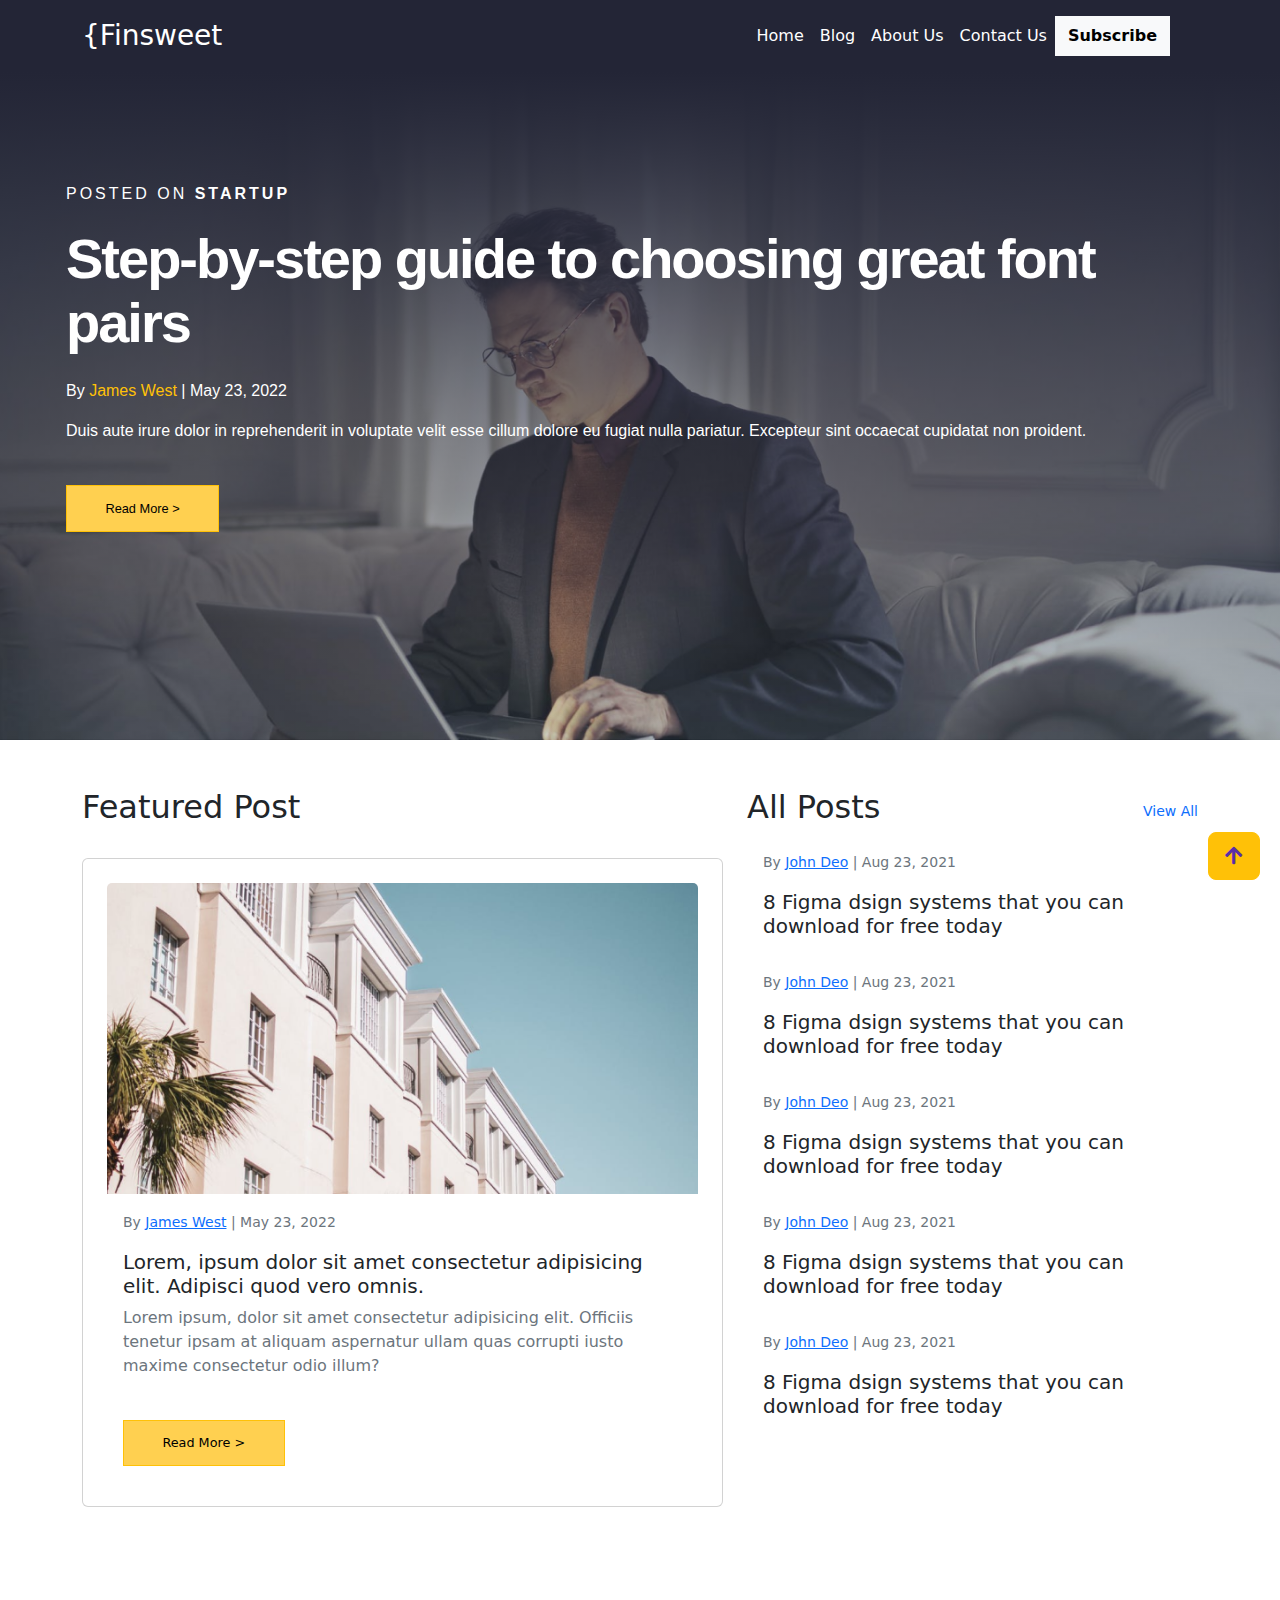
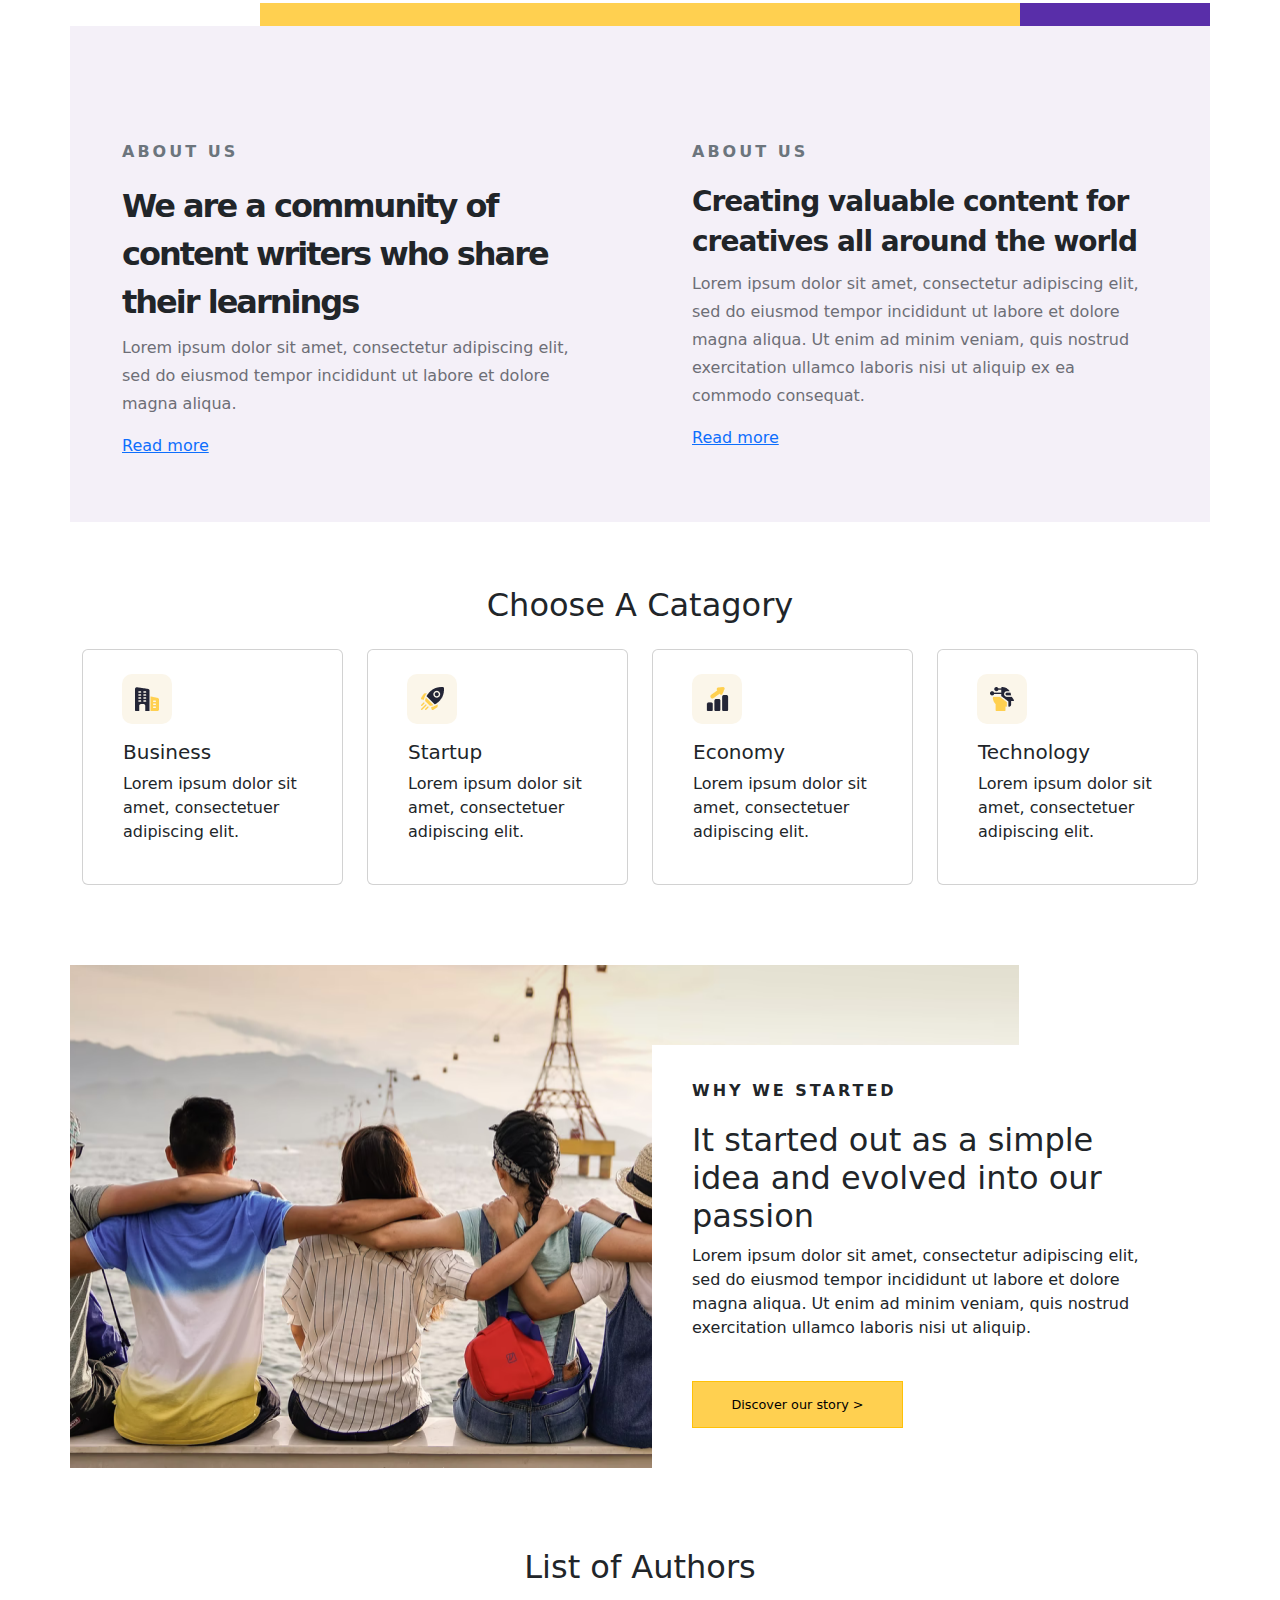
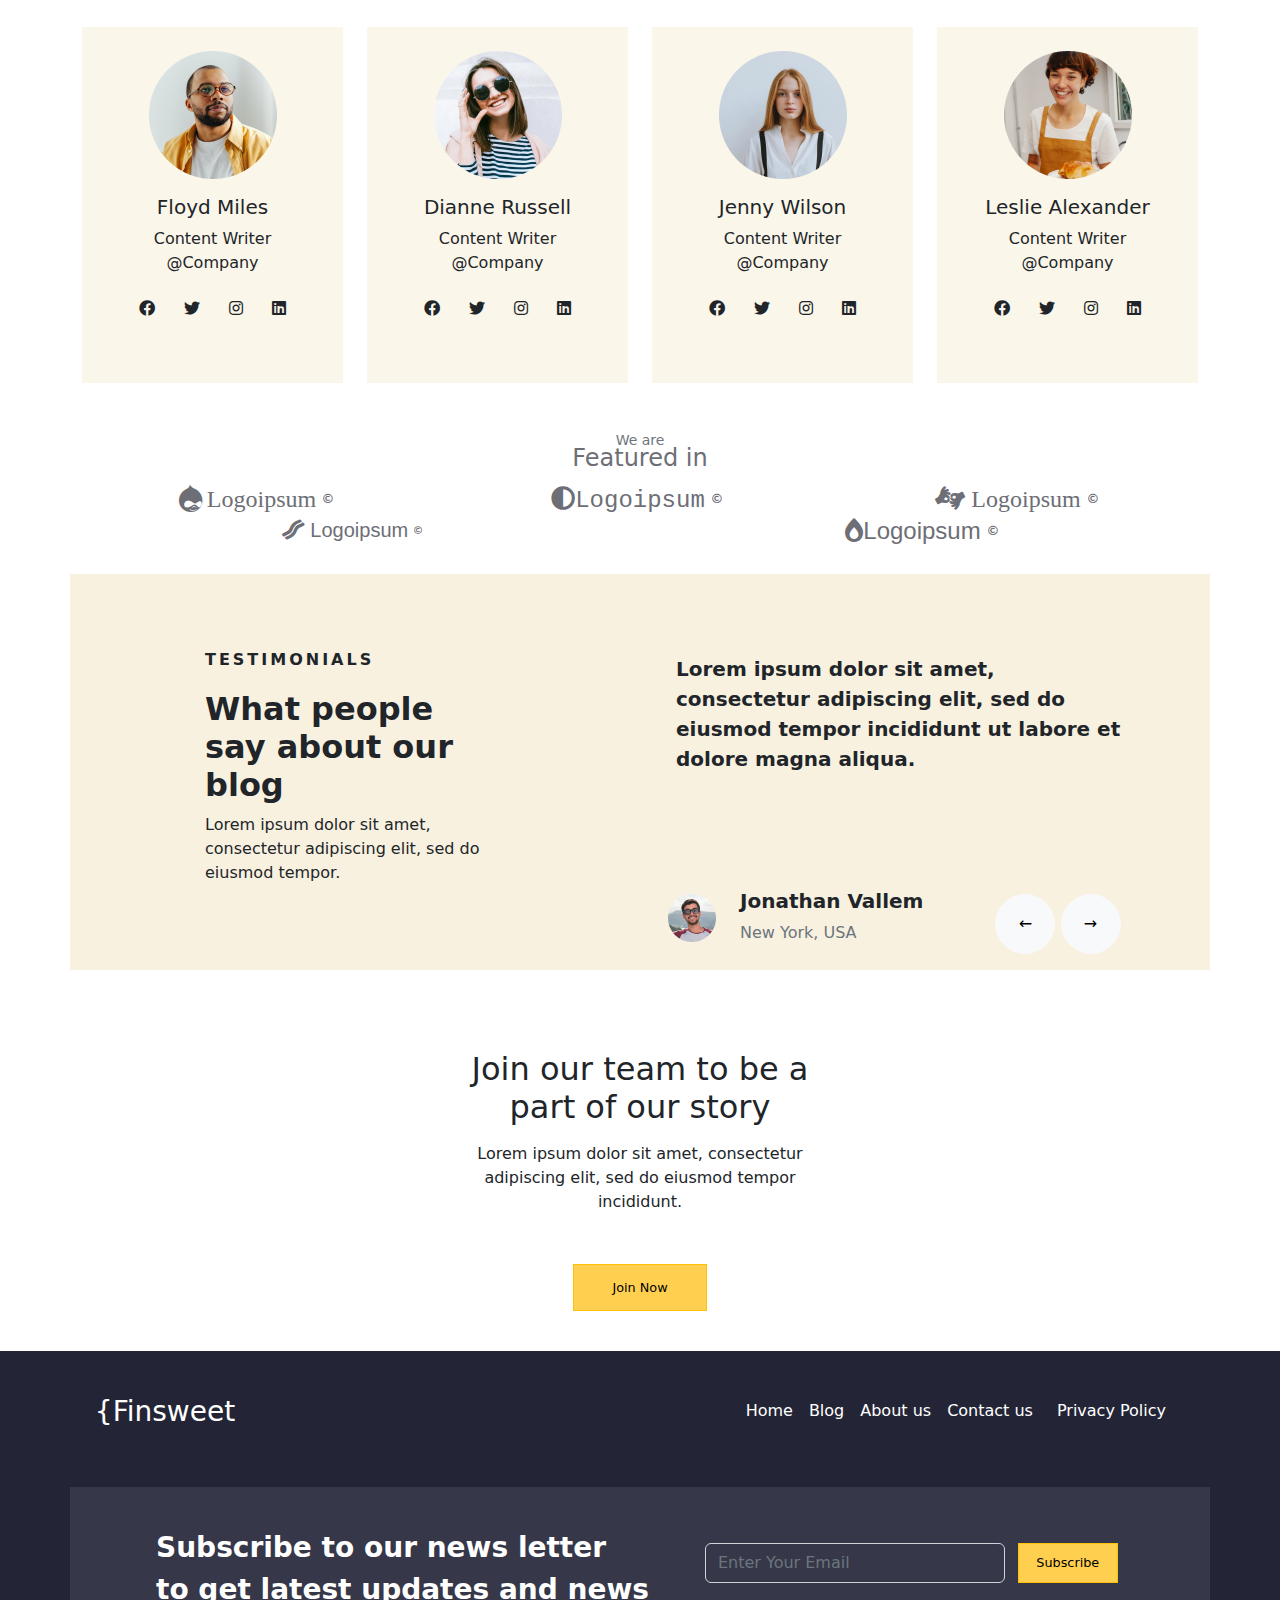
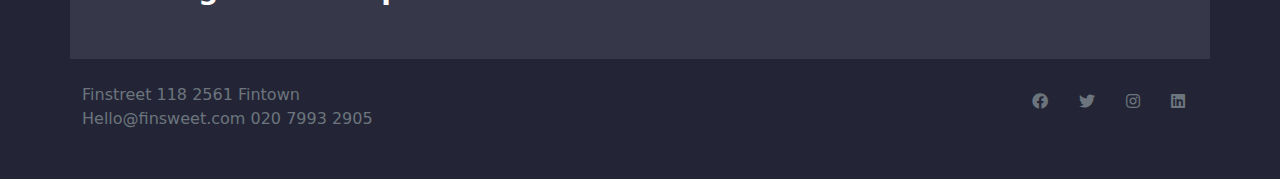
<file: My project/index.html>
<!DOCTYPE html>
<html lang="en">
<head>
    <meta charset="UTF-8">
    <meta http-equiv="X-UA-Compatible" content="IE=edge">
    <meta name="viewport" content="width=device-width, initial-scale=1.0">
    <link rel="stylesheet" href="styles.scss">
    <link rel="stylesheet" href="styles.css">
    <link rel="stylesheet" href="css/bootstrap.min.css">
    <link rel="stylesheet" href="https://use.fontawesome.com/releases/v5.7.1/css/all.css">
    <title>Home_finsweet</title>

</head>
<body>
<div class="start">
    <div class="container">
    <nav class="navbar navbar-expand-md" style="background-color: #232536;">
        <a class="navbar-brand fs-3" href="#">{Finsweet</a>
            <button class="navbar-toggler" type="button" data-bs-toggle="collapse" data-bs-target="#navbarSupportedContent" aria-controls="navbarSupportedContent" aria-expanded="" aria-label="Переключатель навигации">
                <span class="navbar-toggler-icon"></span>
              </button>
          <div class="collapse navbar-collapse justify-content-end" id="navbarSupportedContent">
            <ul class="nav p-2">
                <li class="nav-item ">
                    <a class="nav-link p-2" aria-current="page" href="#">Home</a>
                </li>
                <li class="nav-item">
                    <a class="nav-link p-2" href="index2.html">Blog</a>
                </li>
                <li class="nav-item">
                    <a class="nav-link p-2" href="#">About Us</a>
                </li>
                <li class="nav-item">
                    <a class="nav-link p-2" href="#">Contact Us</a>
                </li>
                <li class="nav-item">
                    <button type="button " class="btn btn-light">Subscribe</button>
                </li>
            </ul>
          </div>
      </nav>
</div>
</div>
<div class="fluid">
<div class="container-fluid">
    <div class="container">
        <div class=> <h6>Posted on <span>startup</span></h6> </div>
        <div class="d-flex"><h1>Step-by-step guide to choosing great font pairs</h1></div>
        <div class=>By <a class="text-warning text-decoration-none" href=""> James West</a>  |  May 23, 2022 </div>
        <div class="">Duis aute irure dolor in reprehenderit in voluptate velit esse cillum dolore eu fugiat nulla pariatur. Excepteur sint occaecat cupidatat non proident.</div>
        <button type="button" class="btn btn-warning">Read More ></button>
    </div>
</div>
</div>
<div class="container mt-5">
    <div class="row">
        <div class="col-12 col-md-7">
            <h2 class="pb-4">Featured Post</h2>
                <div class="card mb-3">
                    <img src="card1.png" class="card-img-top" alt="...">
                    <div class="card-body">
                        <p class="card-text"><small class="text-muted">By <a class="text-prime"> James West</a>  |  May 23, 2022</small></p>
                        <h5 class="card-title">Lorem, ipsum dolor sit amet consectetur adipisicing elit. Adipisci quod vero omnis.</h5>
                        <p class="card-text text-muted">Lorem ipsum, dolor sit amet consectetur adipisicing elit. Officiis tenetur ipsam at aliquam aspernatur ullam quas corrupti iusto maxime consectetur odio illum?</p>
                        <button type="button" class="btn btn-warning">Read More ></button>
                    </div>
                </div>
        </div>
        <div class="col-12 col-md-5 ">
            <div class="d-flex justify-content-between align-items-center">
                <div><h2>All Posts</h2> </div>
                <div><small class="text-muted"><a class="text-prime text-decoration-none" href="">View All</a></small></div>
            </div>
            <div class="kard">
            <div class="p-3">
                <div class="card-body">
                    <p class="card-text"><small class="text-muted">By 
                        <a class="text-prime">John Deo</a>  |  Aug 23, 2021</small></p>
                    <h5 class="card-title">8 Figma dsign systems that you can download for free today</h5>
                </div>
            </div>
            <div class="p-3">
                <div class="card-body">
                    <p class="card-text"><small class="text-muted">By <a class="text-prime">John Deo</a>  |  Aug 23, 2021</small></p>
                    <h5 class="card-title">8 Figma dsign systems that you can download for free today</h5>
                </div>
            </div>
            <div class="p-3">
                <div class="card-body">
                    <p class="card-text"><small class="text-muted">By <a class="text-prime">John Deo</a>  |  Aug 23, 2021</small></p>
                    <h5 class="card-title">8 Figma dsign systems that you can download for free today</h5>
                </div>
            </div>
            <div class="p-3">
                <div class="card-body">
                    <p class="card-text"><small class="text-muted">By <a class="text-prime">John Deo</a>  |  Aug 23, 2021</small></p>
                    <h5 class="card-title">8 Figma dsign systems that you can download for free today</h5>
                </div>
            </div>
            <div class="p-3">
                <div class="card-body">
                    <p class="card-text"><small class="text-muted">By <a class="text-prime">John Deo</a>  |  Aug 23, 2021</small></p>
                    <h5 class="card-title">8 Figma dsign systems that you can download for free today</h5>
                </div>
            </div>
        </div>
        </div>
    </div>
</div>
<div class="space">
    <div class="container">
        <div class="row">
            <div class="col-2 d-inline-block"></div>
            <div class="col-8 d-inline-block" style="background-color:#FFD050; height: 23px;"><pre> </pre></div>
            <div class="col-2 d-inline-block" style="background-color:#592EA9; height: 23px;"><pre> </pre></div>
        </div>
    </div>
    <div class="container"style="background-color:#F4F0F8">
        <div class="row">
            <div class="col-12 col-md-6">
                <div class="card"style="background-color:#F4F0F8">
                    <div class="card-body">
                        <p class="card-subtitle text-muted">ABOUT US</p>
                        <h5 class="card-title">We are a community of content writers who share their learnings</h5>
                        <p class="card-text">Lorem ipsum dolor sit amet, consectetur adipiscing elit, sed do eiusmod tempor incididunt ut labore et dolore magna aliqua.</p>
                        <a href="#" class="card-link">Read more</a>
                    </div>
                </div>
            </div>
            <div class="col-12 col-md-6">
                <div class="card" style="background-color:#F4F0F8">
                    <div class="card-body">
                        <p class="card-subtitle text-muted">ABOUT US</p>
                        <h6 class="card-title">Creating valuable content for creatives all around the world</h6>
                        <p class="card-text">Lorem ipsum dolor sit amet, consectetur adipiscing elit, sed do eiusmod tempor incididunt ut labore et dolore magna aliqua. Ut enim ad minim veniam, quis nostrud exercitation ullamco laboris nisi ut aliquip ex ea commodo consequat.</p>
                        <a href="#" class="card-link">Read more</a>
                    </div>
                </div>
            </div>
        </div>
    </div>
</div>
<div class="spacein">
    <div class="container">
        <div class="choose text-center"><h2>Choose A Catagory</h2></div>
        <div class="row">
            <div class="col col-md-6 col-lg-3 pt-2">
                <div class="card">
                    <div class="icon"><img src="Icon.png" alt=""></div>
                    <div class="card-body">
                        <h5 class="card-title">Business</h5>
                        <p class="card-text">Lorem ipsum dolor sit amet, consectetuer adipiscing elit.</p>
                    </div>
                </div>
            </div>
            <div class="col col-md-6 col-lg-3 pt-2">
                <div class="card">
                    <div class="icon"><img src="Icon2.png" alt=""></div>
                    <div class="card-body">
                        <h5 class="card-title">Startup</h5>
                        <p class="card-text">Lorem ipsum dolor sit amet, consectetuer adipiscing elit.</p>
                    </div>
                </div>
            </div>
            <div class="col col-md-6 col-lg-3 pt-2">
                <div class="card">
                    <div class="icon"><img src="Icon3.png" alt=""></div>
                    <div class="card-body">
                        <h5 class="card-title">Economy</h5>
                        <p class="card-text">Lorem ipsum dolor sit amet, consectetuer adipiscing elit.</p>
                    </div>
                </div>
            </div>
            <div class="col col-md-6 col-lg-3 pt-2">
                <div class="card">
                    <div class="icon"><img src="Icon4.png" alt=""></div>
                    <div class="card-body">
                        <h5 class="card-title">Technology</h5>
                        <p class="card-text">Lorem ipsum dolor sit amet, consectetuer adipiscing elit.</p>
                    </div>
                </div>
            </div>
        </div>
    </div>
</div>
<div class="started">
    <div class="container"style="">
        <div class="row">
            <div class="col-md-6">        
                <div class=""><pre> </pre></div></div>
            <div class="col-md-6 align-self-end">
                <div class="card">
                    <div class="card-body">
                        <p class="card-subtitle">WHY WE STARTED</p>
                        <h2 class="card-title">It started out as a simple idea and evolved into our passion</h2>
                        <p class="card-text">Lorem ipsum dolor sit amet, consectetur adipiscing elit, sed do eiusmod tempor incididunt ut labore et dolore magna aliqua. Ut enim ad minim veniam, quis nostrud exercitation ullamco laboris nisi ut aliquip.</p>
                        <button type="button" class="btn btn-warning">Discover our story ></button>
                    </div>
                </div>
            </div>
        </div>
    </div>
</div>

<div class="users">
    <div class="container">
        <div class="choose text-center"><h2>List of Authors</h2></div>
        <div class="row">
            <div class="col col-md-6 col-lg-3 pt-3">
                <div class="card text-center">
                    <div class="icon"><img src="user1.png" alt=""></div>
                    <div class="card-body">
                        <h5 class="card-title">Floyd Miles</h5>
                        <p class="card-text">Content Writer @Company</p>
                        <p> <a class="btn" href="#!" role="button"><i class="fab fa-facebook"></i></a>
                            <a class="btn" href="#!" role="button"><i class="fab fa-twitter"></i></a>
                            <a class="btn" href="#!" role="button"><i class="fab fa-instagram"></i></a>
                            <a class="btn" href="#!" role="button"><i class="fab fa-linkedin"></i></a>
                        </p>
                    </div>
                </div>
            </div>
            <div class="col col-md-6 col-lg-3 pt-3">
                <div class="card text-center">
                    <div class="icon"><img src="user2.png" alt=""></div>
                    <div class="card-body">
                        <h5 class="card-title">Dianne Russell</h5>
                        <p class="card-text">Content Writer @Company</p>
                        <p> <a class="btn" href="#!" role="button"><i class="fab fa-facebook"></i></a>
                            <a class="btn" href="#!" role="button"><i class="fab fa-twitter"></i></a>
                            <a class="btn" href="#!" role="button"><i class="fab fa-instagram"></i></a>
                            <a class="btn" href="#!" role="button"><i class="fab fa-linkedin"></i></a>
                        </p>
                    </div>
                </div>
            </div>
            <div class="col col-md-6 col-lg-3 pt-3">
                <div class="card text-center">
                    <div class="icon"><img src="user3.png" alt=""></div>
                    <div class="card-body">
                        <h5 class="card-title">Jenny Wilson</h5>
                        <p class="card-text">Content Writer @Company</p>
                        <p> <a class="btn" href="#!" role="button"><i class="fab fa-facebook"></i></a>
                            <a class="btn" href="#!" role="button"><i class="fab fa-twitter"></i></a>
                            <a class="btn" href="#!" role="button"><i class="fab fa-instagram"></i></a>
                            <a class="btn" href="#!" role="button"><i class="fab fa-linkedin"></i></a>
                        </p>
                    </div>
                </div>
            </div>
            <div class="col col-md-6 col-lg-3 pt-3">
                <div class="card text-center">
                    <div class="icon"><img src="user4.png" alt=""></div>
                    <div class="card-body">
                        <h5 class="card-title">Leslie Alexander</h5>
                        <p class="card-text">Content Writer @Company</p>
                        <p> <a class="btn" href="#!" role="button"><i class="fab fa-facebook"></i></a>
                            <a class="btn" href="#!" role="button"><i class="fab fa-twitter"></i></a>
                            <a class="btn" href="#!" role="button"><i class="fab fa-instagram"></i></a>
                            <a class="btn" href="#!" role="button"><i class="fab fa-linkedin"></i></a>
                        </p>
                    </div>
                </div>
            </div>
        </div>
    </div>
</div>

<div class="logo">
    <div class="container">
        <div class="row pb-4">
            <div class="col-12 col-sm-12 col-md-12  col-xxl-2">
                <p class="text-muted">We are <br>
                    <span>Featured in</span></p>
                
            </div>
            <div class="col-6 col-sm-6 col-md-4  col-xxl-2">
                <h3 class="one"><i class="fab fa-drupal"></i> Logoipsum<i class="far fa-copyright"></i></h3>
            </div>
            <div class="col-6 col-sm-6 col-md-4  col-xxl-2" >
                <h3 class="two"><i class="fas fa-adjust"></i>Logoipsum<i class="far fa-copyright"></i></h3>
            </div>
            <div class="col-6 col-sm-6 col-md-4  col-xxl-2">
                <h3 class="three"><i class="fas fa-american-sign-language-interpreting"></i> Logoipsum<i class="far fa-copyright"></i></h3>
            </div>
            <div class="col-6 col-sm-6 col-md-6 col-xxl-2">
                <h3 class="four"><i class="fas fa-bacon"></i> Logoipsum<i class="far fa-copyright"></i></h3>
            </div>
            <div class="col-12 col-sm-12 col-md-6  col-xxl-2">
                <h3 class="five"><i class="fas fa-burn"></i>Logoipsum<i class="far fa-copyright"></i></h3>
            </div>
        </div>
    </div>
</div>
<div class="testimonials">
    <div class="container">
        <div class="row">
            <div class="col-12 col-md-6">
                <div class="card align-items-center">
                    <div class="card-body">
                        <p class="card-subtitle">TESTIMONIALS</p>
                        <h2 class="card-title" style="width: 260px; font-weight: 700;">What people say about our blog</h2>
                        <p class="card-text" style="width: 300px;">Lorem ipsum dolor sit amet, consectetur adipiscing elit, sed do eiusmod tempor.</p>
                    </div>
                </div>
            </div>
            <div class="col-12 col-md-6">
                <div class="right">
                    <div class="card">
                        <p class="fs-5" style="font-weight: 700; ">Lorem ipsum dolor sit amet, <br> consectetur adipiscing elit, sed do <br> eiusmod tempor incididunt ut labore et <br> dolore magna aliqua.</p>
                    </div>
                    <div class="d-flex">
                        <div class="persona">
                            <div class="vallem  d-flex">
                                <div class="p-3"><img src="Profile picture.png"></div>
                                <div class="p-2"><p class="fs-5"    style="font-weight: 700;">Jonathan Vallem <br>
                                <span class="text-muted fs-6" style="font-weight: normal;">New York, USA</span></p>
                                </div>
                            </div>
                        </div>
                        <div class="btn__block">
                            <div class="col"></div>
                                <button type="button" class="btn btn-light">&#8592;</button>
                                <button type="button" class="btn btn-light">&#8594;</button>
                        </div>
                    </div>
            </div>
    </div>
</div>
</div>
<div class="join">
    <div class="container">
        <div class="col-12">
            <div class="card text-center align-items-center">
                <div class="card-body "style="width: 400px;">
                    <h2 class="card-title fs-2">Join our team to be a part of our story</h2>
                    <p class="card-text p-2">Lorem ipsum dolor sit amet, consectetur adipiscing elit, sed do eiusmod tempor incididunt.</p>
                    <button type="button" class="btn btn-warning">Join Now</button>
                </div>
            </div>
        </div>
    </div>
</div>
<div class="container-fluid-2"style="w-100">
    <div class="container"style="background-color:#232536">
        <div class="row d-flex">
            <div class="">
                <div class="row">
                    <div class="col-12 col-lg-2 text-center p-2"><a class="navbar-brand fs-3 text-white" href="#">{Finsweet</a></div>
                    <div class="col-12 col-lg-10">
                        <ul class="list-unstyled p-3 d-flex justify-content-end ">
                            <li class=""><a href="index.html" class="text-white text-decoration-none p-2">Home</a>
                            </li>
                            <li><a href="index2.html" class="text-white text-decoration-none p-2">Blog</a>
                            </li>
                            <li><a href="#!" class="text-white text-decoration-none p-2">About us</a>
                            </li>
                            <li><a href="#!" class="text-white text-decoration-none p-2">Contact us</a>
                            </li>
                            <li><a href="#!" class="text-white text-decoration-none p-3">Privacy Policy</a>
                            </li>
                        </ul>
                    </div>
                </div>
            </div>
        </div>
    </div>
    <div class="container">
              <div class="row d-flex justify-content-center">
                <div class="col-auto d-flex">
                  <p class="pt-2 text-white fs-3">
                    <strong>Subscribe to our news letter <br> to get latest updates and news</strong>
                  </p>
                </div>
                <div class="col-md-5 col-12 pt-4">
                  <div class="form-group d-flex">
                    <input type="email" class="form-control rounded-left " placeholder="Enter Your Email"/>
                    <button type="button" class="btn btn-warning">Subscribe</button>
                  </div>
                </div>
              </div>
    </div>
    <div class="container pt-4 d-flex justify-content-between" style="background-color:#232536">
        <div>
            <p class="text-muted">Finstreet 118 2561 Fintown <br>Hello@finsweet.com  020 7993 2905</p>
        </div>
        <div class="">                        
            <p> <a class="btn text-muted" href="#!" role="button"><i class="fab fa-facebook"></i></a>
            <a class="btn text-muted" href="#!" role="button"><i class="fab fa-twitter"></i></a>
            <a class="btn text-muted" href="#!" role="button"><i class="fab fa-instagram"></i></a>
            <a class="btn text-muted" href="#!" role="button"><i class="fab fa-linkedin"></i></a>
        </p></div>
    </div>
</div>


<button type="button" class="btn btn-warning btn-floating btn-lg" id="btn-back-to-top" style="color: #592EA9;">
    <i class="fas fa-arrow-up"></i>
</button>

    <script src="script.js"></script>
    <script src="https://cdn.jsdelivr.net/npm/@popperjs/core@2.11.6/dist/umd/popper.min.js" integrity="sha384-oBqDVmMz9ATKxIep9tiCxS/Z9fNfEXiDAYTujMAeBAsjFuCZSmKbSSUnQlmh/jp3" crossorigin="anonymous"></script>
    <script src="js/bootstrap.min.js"></script>
</body>
</html>
</file>
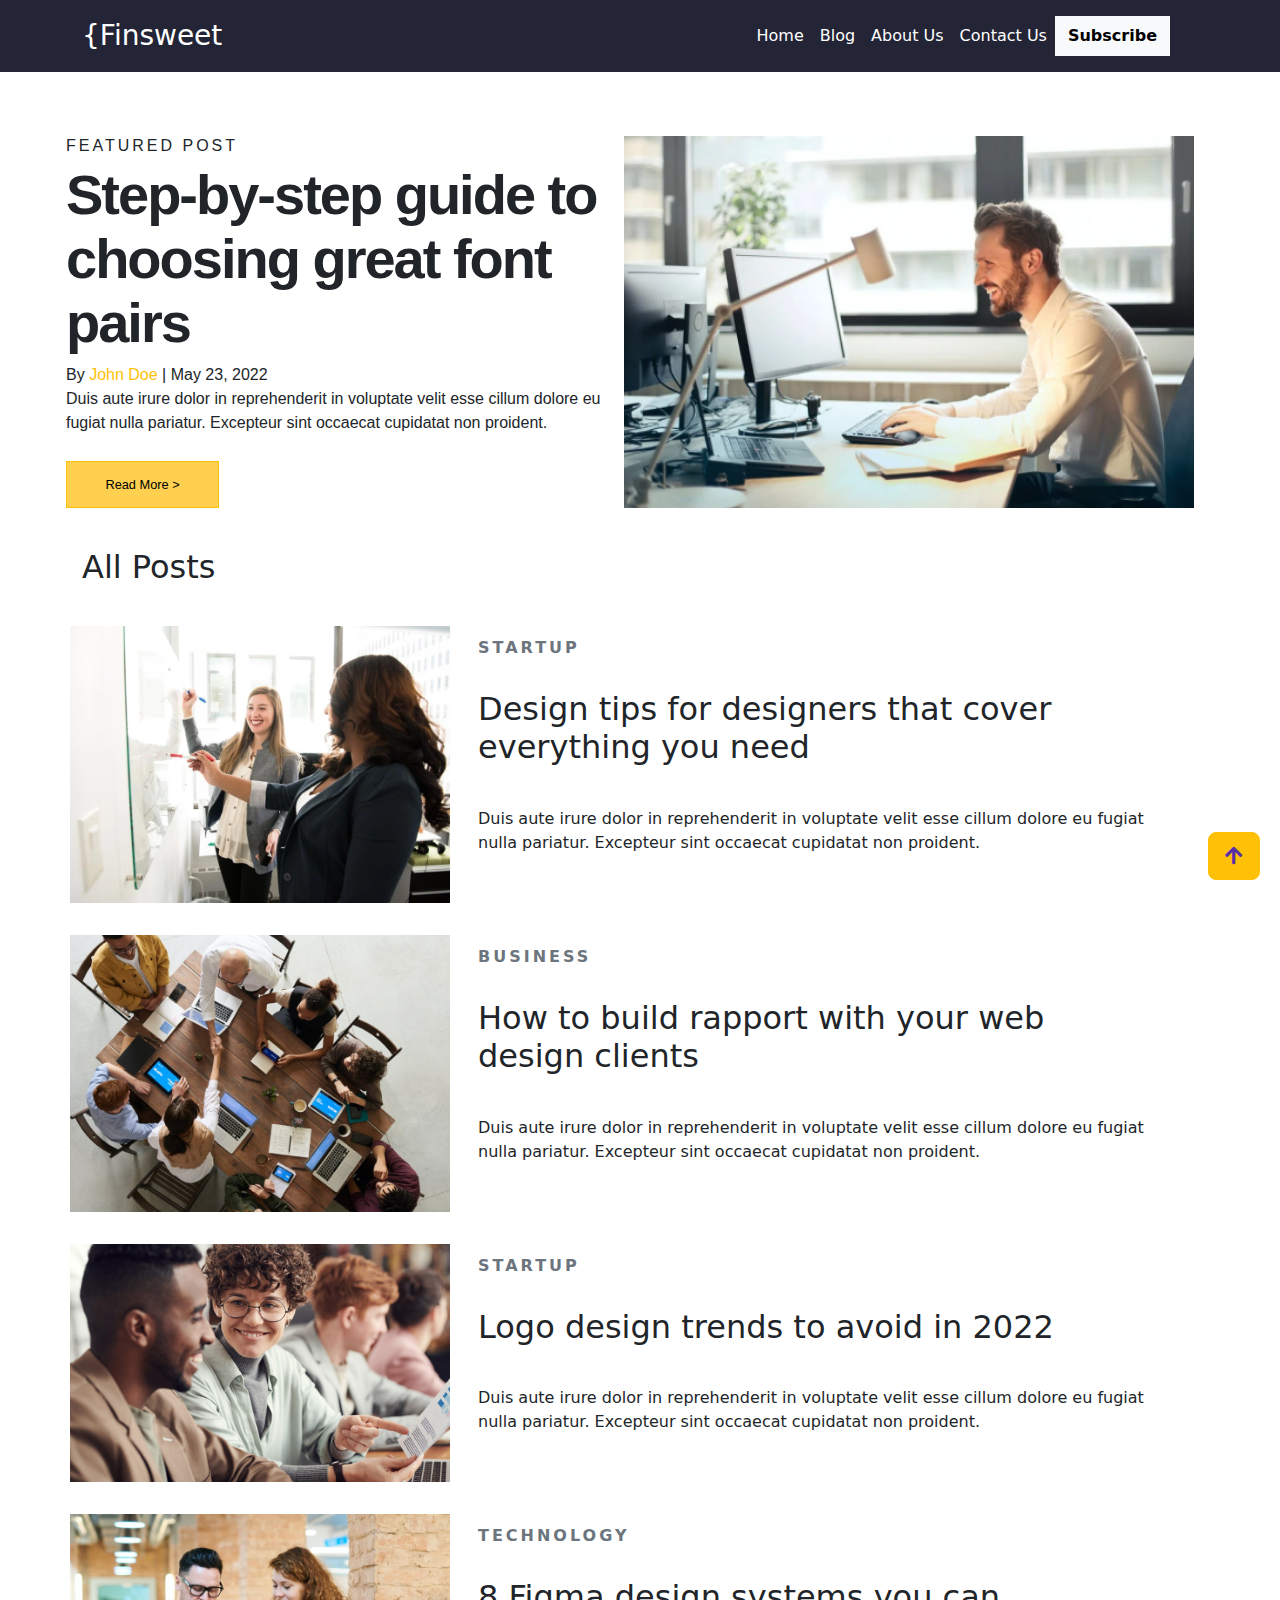
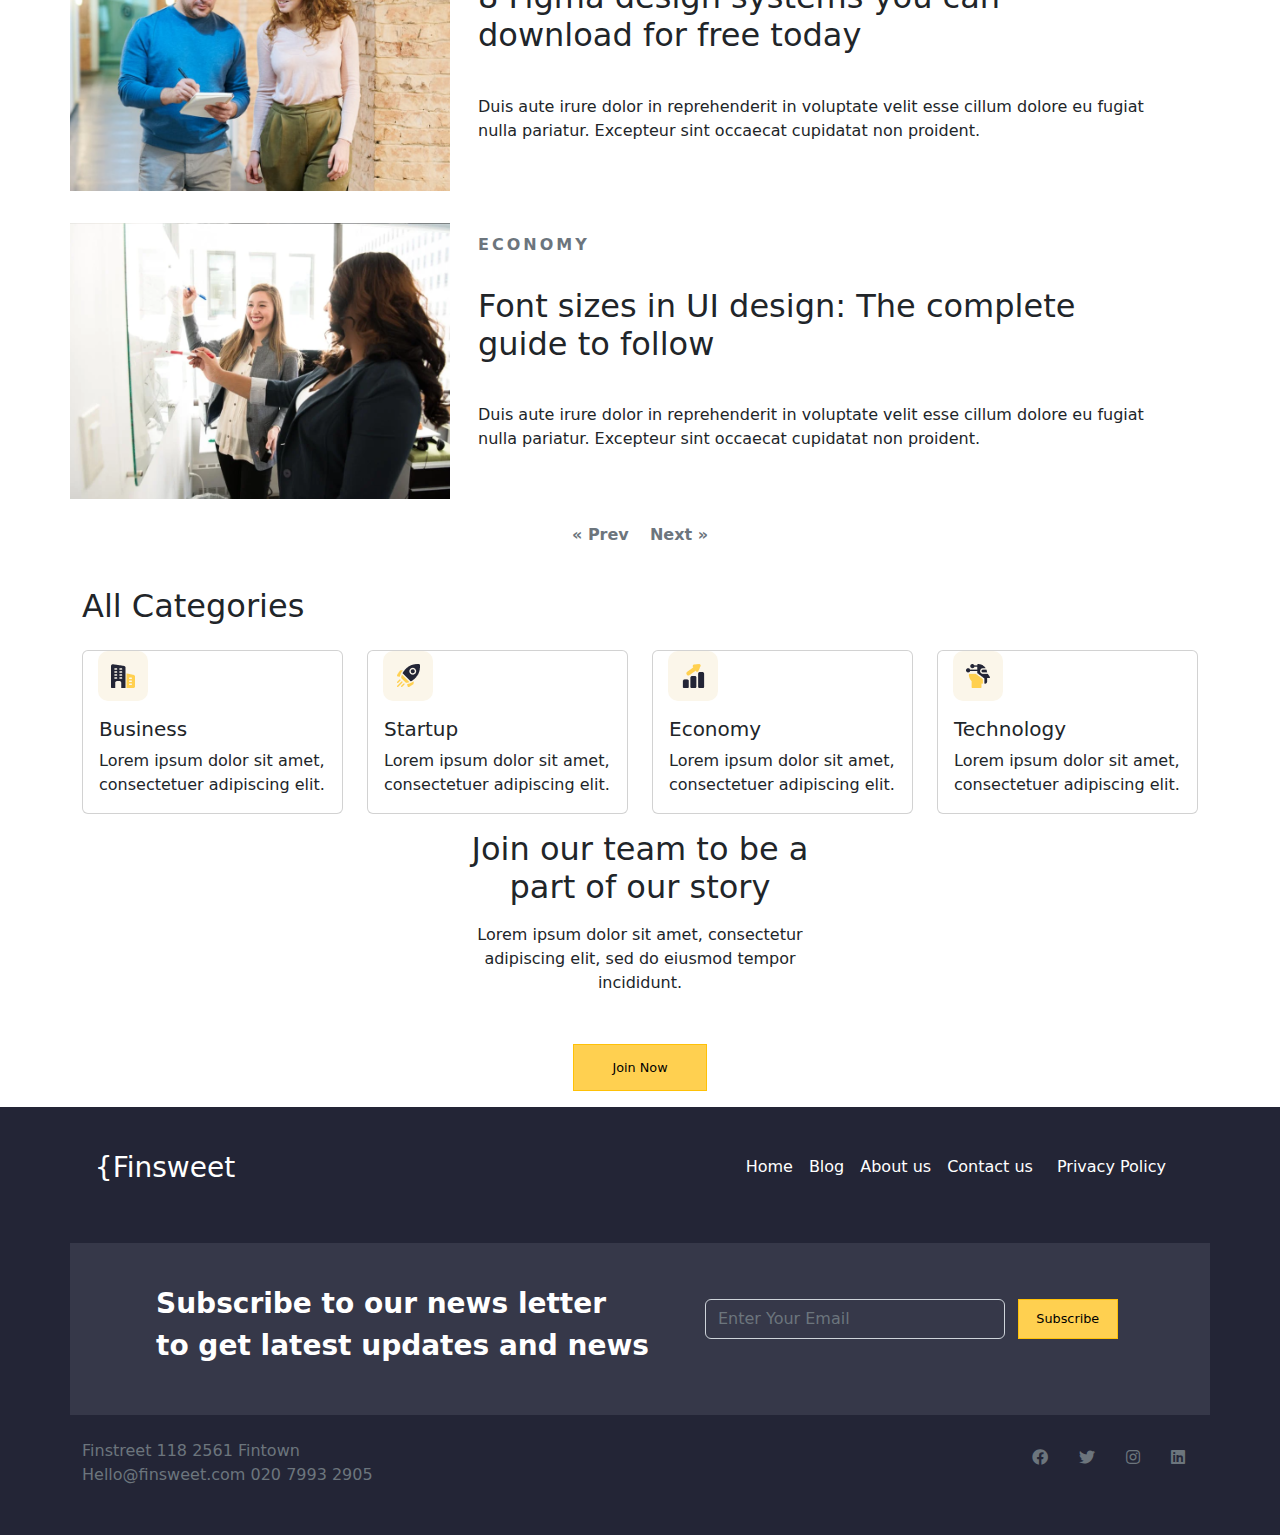
<file: My project/index2.html>
<!DOCTYPE html>
<html lang="en">
<head>
    <meta charset="UTF-8">
    <meta http-equiv="X-UA-Compatible" content="IE=edge">
    <meta name="viewport" content="width=device-width, initial-scale=1.0">
    <link rel="stylesheet" href="styles2.scss">
    <link rel="stylesheet" href="styles2.css">
    <link rel="stylesheet" href="css/bootstrap.min.css">
    <link rel="stylesheet" href="https://use.fontawesome.com/releases/v5.7.1/css/all.css">
    <title>Blog</title>

</head>
<body>
<div class="page__2">
    <div class="start">
        <div class="container">
        <nav class="navbar navbar-expand-md" style="background-color: #232536;">
            <a class="navbar-brand fs-3" href="index.html">{Finsweet</a>
                <button class="navbar-toggler" type="button" data-bs-toggle="collapse" data-bs-target="#navbarSupportedContent" aria-controls="navbarSupportedContent" aria-expanded="" aria-label="Переключатель навигации">
                    <span class="navbar-toggler-icon"></span>
                </button>
            <div class="collapse navbar-collapse justify-content-end" id="navbarSupportedContent">
                <ul class="nav p-2">
                    <li class="nav-item ">
                        <a class="nav-link p-2" aria-current="page" href="index.html">Home</a>
                    </li>
                    <li class="nav-item">
                        <a class="nav-link p-2" href="#">Blog</a>
                    </li>
                    <li class="nav-item">
                        <a class="nav-link p-2" href="#">About Us</a>
                    </li>
                    <li class="nav-item">
                        <a class="nav-link p-2" href="#">Contact Us</a>
                    </li>
                    <li class="nav-item">
                        <button type="button " class="btn btn-light">Subscribe</button>
                    </li>
                </ul>
            </div>
        </nav>
    </div>
    </div>
    <div class="fluid">
    <div class="container-fluid">
        <div class="container">
            <div class="row">
                <div class="col-12 col-sm-12 col-lg-6 text-dark">
                    <div class=><h6>FEATURED POST</h6> </div>
                    <div class="d-flex"><h1>Step-by-step guide to choosing great font pairs</h1></div>
                    <div class=>By <a class="text-warning text-decoration-none" href=""> John Doe</a>  |  May 23, 2022 </div>
                    <div class="">Duis aute irure dolor in reprehenderit in voluptate velit esse cillum dolore eu fugiat nulla pariatur. Excepteur sint occaecat cupidatat non proident.</div>
                    <button type="button" class="btn btn-warning">Read More ></button>
                </div>
                <div class="col-12 col-sm-12 col-lg-6" style="background-image: url(man-in-white.png);background-size: 100%; background-repeat: no-repeat; background-position: center;">
                </div>
            </div>
        </div>
    </div>
    </div>
    <div class="all__posts">
        <div class="container">
            <div class="choose pt-4"><h2>All Posts</h2></div>
            <div class="row">
                <div class="col-12 col-md-5 col-lg-4" style="background-image: url(two-women.png); background-position: center; background-size: cover;"></div>
                <div class="col-12 col-md-7 col-lg-8">
                    <div class="card" id="one">
                    <div class="card-body">
                        <p class="card-subtitle text-muted">Startup</p>
                        <h2 class="card-title">Design tips for designers that cover <br> everything you need</h2>
                        <p class="card-text">Duis aute irure dolor in reprehenderit in voluptate velit esse cillum dolore eu fugiat <br> nulla pariatur. Excepteur sint occaecat cupidatat non proident.</p>
                    </div>
                </div>
                </div>
            </div>
            <div class="row">
                <div class="col-12 col-md-5 col-lg-4" style="background-image: url(photo-of-people.png); background-position: center; background-size: cover;"></div>
                <div class="col-12 col-md-7 col-lg-8">
                    <div class="card" id="two">
                    <div class="card-body">
                        <p class="card-subtitle text-muted">BUSINESS</p>
                        <h2 class="card-title">How to build rapport with your web <br> design clients</h2>
                        <p class="card-text">Duis aute irure dolor in reprehenderit in voluptate velit esse cillum dolore eu fugiat <br> nulla pariatur. Excepteur sint occaecat cupidatat non proident.</p>
                    </div>
                </div>
                </div>
            </div>
            <div class="row">
                <div class="col-12 col-md-5 col-lg-4" style="background-image: url(photo-of-woman.png);background-position: center; background-size: cover;"></div>
                <div class="col-12 col-md-7 col-lg-8">
                    <div class="card" id="three">
                    <div class="card-body">
                        <p class="card-subtitle text-muted">Startup</p>
                        <h2 class="card-title">Logo design trends to avoid in 2022</h2>
                        <p class="card-text">Duis aute irure dolor in reprehenderit in voluptate velit esse cillum dolore eu fugiat <br> nulla pariatur. Excepteur sint occaecat cupidatat non proident.</p>
                    </div>
                </div>
                </div>
            </div>
            <div class="row">
                <div class="col-12 col-md-5 col-lg-4" style="background-image: url(photo-of-people-walking.png);background-position: center; background-size: cover;"></div>
                <div class="col-12 col-md-7 col-lg-8">
                    <div class="card" id="four">
                    <div class="card-body">
                        <p class="card-subtitle text-muted">TECHNOLOGY</p>
                        <h2 class="card-title">8 Figma design systems you can <br>download for free today</h2>
                        <p class="card-text">Duis aute irure dolor in reprehenderit in voluptate velit esse cillum dolore eu fugiat <br> nulla pariatur. Excepteur sint occaecat cupidatat non proident.</p>
                    </div>
                </div>
                </div>
            </div>
            <div class="row">
                <div class="col-12 col-md-5 col-lg-4" style="background-image: url(two-women.png);background-position: center; background-size: cover;"></div>
                <div class="col-12 col-md-7 col-lg-8">
                    <div class="card" id="five">
                    <div class="card-body">
                        <p class="card-subtitle text-muted">ECONOMY</p>
                        <h2 class="card-title">Font sizes in UI design: The complete <br>guide to follow</h2>
                        <p class="card-text">Duis aute irure dolor in reprehenderit in voluptate velit esse cillum dolore eu fugiat <br> nulla pariatur. Excepteur sint occaecat cupidatat non proident.</p>
                    </div>
                </div>
                </div>
            </div>
            <div class="container text-center p-4">
                <a href="#!" class="previous text-muted m-2"> <span><strong>&laquo; Prev</strong></span></a>
                <a href="#!" class="next text-muted m-2" ><span><strong>Next &raquo;</strong></span></a>
            </div>
        </div>
    </div>

    <div class="spacein">
        <div class="container">
            <div class="choose"><h2>All Categories</h2></div>
            <div class="row">
                <div class="col-6 col-sm-6 col-lg-3 pt-2">
                    <div class="card">
                        <div class="icon"><img src="Icon.png" alt=""></div>
                        <div class="card-body">
                            <h5 class="card-title">Business</h5>
                            <p class="card-text">Lorem ipsum dolor sit amet, consectetuer adipiscing elit.</p>
                        </div>
                    </div>
                </div>
                <div class="col-6 col-sm-6 col-lg-3 pt-2">
                    <div class="card">
                        <div class="icon"><img src="Icon2.png" alt=""></div>
                        <div class="card-body">
                            <h5 class="card-title ">Startup</h5>
                            <p class="card-text">Lorem ipsum dolor sit amet, consectetuer adipiscing elit.</p>
                        </div>
                    </div>
                </div>
                <div class="col-6 col-md-6 col-lg-3 pt-2">
                    <div class="card">
                        <div class="icon"><img src="Icon3.png" alt=""></div>
                        <div class="card-body">
                            <h5 class="card-title">Economy</h5>
                            <p class="card-text">Lorem ipsum dolor sit amet, consectetuer adipiscing elit.</p>
                        </div>
                    </div>
                </div>
                <div class="col-6 col-md-6 col-lg-3 pt-2">
                    <div class="card">
                        <div class="icon"><img src="Icon4.png" alt=""></div>
                        <div class="card-body">
                            <h5 class="card-title">Technology</h5>
                            <p class="card-text">Lorem ipsum dolor sit amet, consectetuer adipiscing elit.</p>
                        </div>
                    </div>
                </div>
                
            </div>
        </div>
    </div>

    <div class="join"style="">
        <div class="container">
            <div class="col-12">
                <div class="card text-center align-items-center">
                    <div class="card-body "style="width: 400px;">
                        <h2 class="card-title fs-2">Join our team to be a part of our story</h2>
                        <p class="card-text p-2">Lorem ipsum dolor sit amet, consectetur adipiscing elit, sed do eiusmod tempor incididunt.</p>
                        <button type="button" class="btn btn-warning">Join Now</button>
                    </div>
                </div>
            </div>
        </div>
    </div>

    <div class="container-fluid-2"style="w-100">
        <div class="container"style="background-color:#232536">
            <div class="row d-flex">
                <div class="">
                    <div class="row">
                        <div class="col-12 col-lg-2 text-center p-2"><a class="navbar-brand fs-3 text-white" href="#">{Finsweet</a></div>
                        <div class="col-12 col-lg-10">
                            <ul class="list-unstyled p-3 d-flex justify-content-end ">
                                <li class=""><a href="index.html" class="text-white text-decoration-none p-2">Home</a>
                                </li>
                                <li><a href="index2.html" class="text-white text-decoration-none p-2">Blog</a>
                                </li>
                                <li><a href="#!" class="text-white text-decoration-none p-2">About us</a>
                                </li>
                                <li><a href="#!" class="text-white text-decoration-none p-2">Contact us</a>
                                </li>
                                <li><a href="#!" class="text-white text-decoration-none p-3">Privacy Policy</a>
                                </li>
                            </ul>
                        </div>
                    </div>
                </div>
            </div>
        </div>
        <div class="container">
            <div class="row d-flex justify-content-center">
                <div class="col-auto d-flex">
                    <p class="pt-2 text-white fs-3"><strong>Subscribe to our news letter <br> to get latest updates and news</strong></p>
                </div>
                <div class="col-md-5 col-12 pt-4">
                    <div class="form-group d-flex">
                        <input type="email" class="form-control rounded-left " placeholder="Enter Your Email"/>
                        <button type="button" class="btn btn-warning">Subscribe</button>
                    </div>
                </div>
            </div>
        </div>
        <div class="container pt-4 d-flex justify-content-between" style="background-color:#232536">
            <div>
                <p class="text-muted">Finstreet 118 2561 Fintown <br>Hello@finsweet.com  020 7993 2905</p>
            </div>
            <div class="">                        
                <p> <a class="btn text-muted" href="#!" role="button"><i class="fab fa-facebook"></i></a>
                <a class="btn text-muted" href="#!" role="button"><i class="fab fa-twitter"></i></a>
                <a class="btn text-muted" href="#!" role="button"><i class="fab fa-instagram"></i></a>
                <a class="btn text-muted" href="#!" role="button"><i class="fab fa-linkedin"></i></a>
            </p></div>
        </div>
    </div>
</div>



<button type="button" class="btn btn-warning btn-floating btn-lg" id="btn-back-to-top" style="color: #592EA9;">
    <i class="fas fa-arrow-up"></i>
</button>

    <script src="script.js"></script>
    <script src="https://cdn.jsdelivr.net/npm/@popperjs/core@2.11.6/dist/umd/popper.min.js" integrity="sha384-oBqDVmMz9ATKxIep9tiCxS/Z9fNfEXiDAYTujMAeBAsjFuCZSmKbSSUnQlmh/jp3" crossorigin="anonymous"></script>
    <script src="js/bootstrap.min.js"></script>
</body>
</html>
</file>
<file: My project/styles.css>
.start {
  background-color: #232536;
  font-size: 16px; }
  .start .navbar-toggler {
    color: #FFD050;
    background-color: #FFD050;
    border-radius: none; }
  .start a {
    color: white; }
  .start button {
    font-weight: 700;
    font-size: 16px;
    margin-right: 20px;
    height: 40px;
    border-radius: unset; }

.fluid .container-fluid {
  background: linear-gradient(#232536, rgba(177, 177, 177, 0.158)), url(bg.png);
  background-size: cover;
  background-position: center;
  padding: 7em 2em 12em 0em;
  font-family: sans-serif;
  font-style: normal;
  color: white; }
  .fluid .container-fluid div {
    padding-bottom: 1em; }
  .fluid .container-fluid button {
    padding: 1em 3em 1em 3em;
    margin-top: 2em;
    font-weight: 500;
    font-size: 0.8em;
    border-radius: unset;
    background-color: #FFD050; }
  .fluid .container-fluid h1 {
    width: 30em;
    font-weight: 700;
    font-size: 56px;
    line-height: 64px;
    letter-spacing: -2px; }
  .fluid .container-fluid h6 {
    text-transform: uppercase;
    letter-spacing: 3px; }
    .fluid .container-fluid h6 span {
      font-weight: 700; }

.card {
  padding: 1.5em; }
  .card button {
    padding: 1em 3em 1em 3em;
    margin-top: 2em;
    font-weight: 500;
    font-size: 0.8em;
    border-radius: unset;
    background-color: #FFD050; }

.kard .p-3:hover {
  background-color: #f8eded;
  transition: all 0.5s ease;
  cursor: pointer; }

.card-subtitle {
  padding-bottom: 20px;
  letter-spacing: 3px;
  font-weight: 600;
  font-size: 16px;
  line-height: 20px; }

.space .container {
  padding-top: 5em; }
.space .card {
  border: none;
  padding-bottom: 3em; }
.space h5 {
  font-weight: 700;
  font-size: 32px;
  line-height: 48px;
  letter-spacing: -2px; }
.space .card-text {
  font-weight: 400;
  font-size: 16px;
  line-height: 28px;
  color: #6D6E76; }
.space h6 {
  font-weight: 700;
  font-size: 28px;
  line-height: 40px;
  letter-spacing: -1px; }

.spacein .choose {
  margin: 4em 0 1em 0; }
.spacein .icon {
  margin-left: 15px;
  display: flex;
  align-items: center;
  justify-content: center;
  width: 50px;
  height: 50px;
  background-color: #FBF6EA;
  border-radius: 10px; }
.spacein .card:hover {
  background-color: #FFD050;
  transition: all 1s ease; }

.started {
  padding-top: 5em; }
  .started .container {
    padding-top: 5em;
    background-image: url(close.png);
    background-repeat: no-repeat;
    background-position-y: bottom; }
  .started .card {
    border: none;
    border-radius: unset; }

.users {
  padding-top: 5em; }
  .users .choose {
    padding-bottom: 1em; }
  .users .card {
    border: none;
    border-radius: unset;
    background: #FBF6EA; }
    .users .card a:hover {
      color: #FFD050;
      transition: all 1s ease; }
    .users .card .btn {
      border: none; }
  .users .card:hover {
    background: #ffedc3;
    transition: all 1s ease; }

#btn-back-to-top {
  position: fixed;
  bottom: 20px;
  right: 20px; }

.logo .container {
  padding-top: 3em; }
  .logo .container .row {
    text-align: center;
    align-items: center; }
.logo .col-6 h3, .logo .col-12 h3 {
  color: #6D6E76;
  font-size: 24px; }
.logo .col-6 p, .logo .col-12 p {
  line-height: 18px; }
.logo .col-6 span, .logo .col-12 span {
  color: #6D6E76;
  font-size: 24px;
  padding-bottom: 10px; }
.logo .col-6 .text-muted, .logo .col-12 .text-muted {
  font-size: 14px; }
.logo .col-6 .one, .logo .col-12 .one {
  font-family: 'Times New Roman', Times, serif; }
.logo .col-6 .two, .logo .col-12 .two {
  font-family: 'Courier New', Courier, monospace; }
.logo .col-6 .three, .logo .col-12 .three {
  font-family: Georgia, 'Times New Roman', Times, serif; }
.logo .col-6 .four, .logo .col-12 .four {
  font-size: 20px;
  font-family: 'Lucida Sans', 'Lucida Sans Regular', 'Lucida Grande', 'Lucida Sans Unicode', Geneva, Verdana, sans-serif; }
.logo .col-6 .five, .logo .col-12 .five {
  font-family: Impact, Haettenschweiler, 'Arial Narrow Bold', sans-serif; }
.logo .col-6 h3, .logo .col-12 h3 {
  line-height: 1px; }
  .logo .col-6 h3 .far, .logo .col-12 h3 .far {
    transform: scale(0.4); }
  .logo .col-6 h3 .fab, .logo .col-12 h3 .fab {
    transform: scale(1.3); }

.testimonials .container {
  background-color: #f8f1e0; }
  .testimonials .container .card {
    background-color: #f8f1e0;
    border: unset;
    padding-top: 4em; }
  .testimonials .container .right {
    padding-top: 1em; }
  .testimonials .container .vallem {
    padding-top: 4em; }
  .testimonials .container .btn__block {
    padding-top: 5em;
    padding-left: 4em; }
    .testimonials .container .btn__block .btn {
      border-radius: 100%;
      height: 60px;
      width: 60px; }

.join .container {
  background-color: white; }
  .join .container .card {
    background-color: white; }

.container-fluid-2 {
  background-color: #232536; }
  .container-fluid-2 .container {
    background-color: #363849;
    padding-top: 2em;
    padding-bottom: 2em; }
    .container-fluid-2 .container .form-control {
      background-color: #363849;
      width: 300px;
      margin-left: 2em; }
    .container-fluid-2 .container button {
      margin-left: 1em;
      width: 100px;
      height: 40px;
      font-weight: 500;
      font-size: 0.8em;
      border-radius: unset;
      background-color: #FFD050; }

/*# sourceMappingURL=styles.css.map */
</file>
<file: My project/styles2.css>
.start {
  background-color: #232536;
  font-size: 16px; }
  .start .navbar-toggler {
    color: #FFD050;
    background-color: #FFD050;
    border-radius: none; }
  .start a {
    color: white; }
  .start button {
    font-weight: 700;
    font-size: 16px;
    margin-right: 20px;
    height: 40px;
    border-radius: unset; }

.fluid .container-fluid {
  padding: 4em 2em 1em 0em;
  font-family: sans-serif;
  font-style: normal;
  color: white; }
  .fluid .container-fluid button {
    padding: 1em 3em 1em 3em;
    margin-top: 2em;
    font-weight: 500;
    font-size: 0.8em;
    border-radius: unset;
    background-color: #FFD050; }
  .fluid .container-fluid h1 {
    width: 30em;
    font-weight: 700;
    font-size: 56px;
    line-height: 64px;
    letter-spacing: -2px; }
  .fluid .container-fluid h6 {
    text-transform: uppercase;
    letter-spacing: 3px; }
    .fluid .container-fluid h6 span {
      font-weight: 700; }

.all__posts .row {
  padding-top: 2em; }
.all__posts .container .card {
  border: none; }
.all__posts .container .card-subtitle {
  padding-bottom: 2em;
  letter-spacing: 3px;
  font-weight: 600;
  font-size: 16px;
  line-height: 20px;
  text-transform: uppercase; }
.all__posts .container .card-text {
  padding-top: 2em;
  padding-bottom: 2em; }
.all__posts a {
  text-decoration: none; }
.all__posts span:hover {
  color: black; }

.spacein .choose {
  margin: 1em 0 1em 0; }
.spacein .icon {
  margin-left: 15px;
  display: flex;
  align-items: center;
  justify-content: center;
  width: 50px;
  height: 50px;
  background-color: #FBF6EA;
  border-radius: 10px; }
.spacein .card:hover {
  background-color: #FFD050;
  transition: all 1s ease; }

.join .container {
  background-color: white; }
  .join .container .card {
    background-color: white;
    border: none; }
  .join .container button {
    padding: 1em 3em 1em 3em;
    margin-top: 2em;
    font-weight: 500;
    font-size: 0.8em;
    border-radius: unset;
    background-color: #FFD050; }

.container-fluid-2 {
  background-color: #232536; }
  .container-fluid-2 .container {
    background-color: #363849;
    padding-top: 2em;
    padding-bottom: 2em; }
    .container-fluid-2 .container .form-control {
      background-color: #363849;
      width: 300px;
      margin-left: 2em; }
    .container-fluid-2 .container button {
      margin-left: 1em;
      width: 100px;
      height: 40px;
      font-weight: 500;
      font-size: 0.8em;
      border-radius: unset;
      background-color: #FFD050; }

#btn-back-to-top {
  position: fixed;
  bottom: 20px;
  right: 20px; }

@media (max-width: 991px) {
  .fluid .container-fluid {
    color: white;
    background-image: linear-gradient(rgba(18, 19, 34, 0.925), rgba(37, 37, 39, 0.589)), url(man-in-white.png);
    background-position: center;
    background-size: cover; }
  .fluid div {
    color: white; } }
@media (max-width: 767px) {
  .all__posts .container .row {
    padding-top: 1em; }
  .all__posts .container .card-text {
    padding-top: 1em;
    padding-bottom: 1em; }
  .all__posts div#one {
    background-image: linear-gradient(70deg, rgba(243, 243, 243, 0.788), rgba(78, 76, 77, 0.589)), url(two-women.png); }
  .all__posts div#two {
    background-image: linear-gradient(70deg, rgba(243, 243, 243, 0.788), rgba(78, 76, 77, 0.589)), url(photo-of-people.png); }
  .all__posts div#three {
    background-image: linear-gradient(70deg, rgba(243, 243, 243, 0.788), rgba(78, 76, 77, 0.589)), url(photo-of-woman.png); }
  .all__posts div#four {
    background-image: linear-gradient(70deg, rgba(243, 243, 243, 0.788), rgba(78, 76, 77, 0.589)), url(photo-of-people-walking.png); }
  .all__posts div#five {
    background-image: linear-gradient(70deg, rgba(243, 243, 243, 0.788), rgba(78, 76, 77, 0.589)), url(two-women.png); } }

/*# sourceMappingURL=styles2.css.map */
</file>
